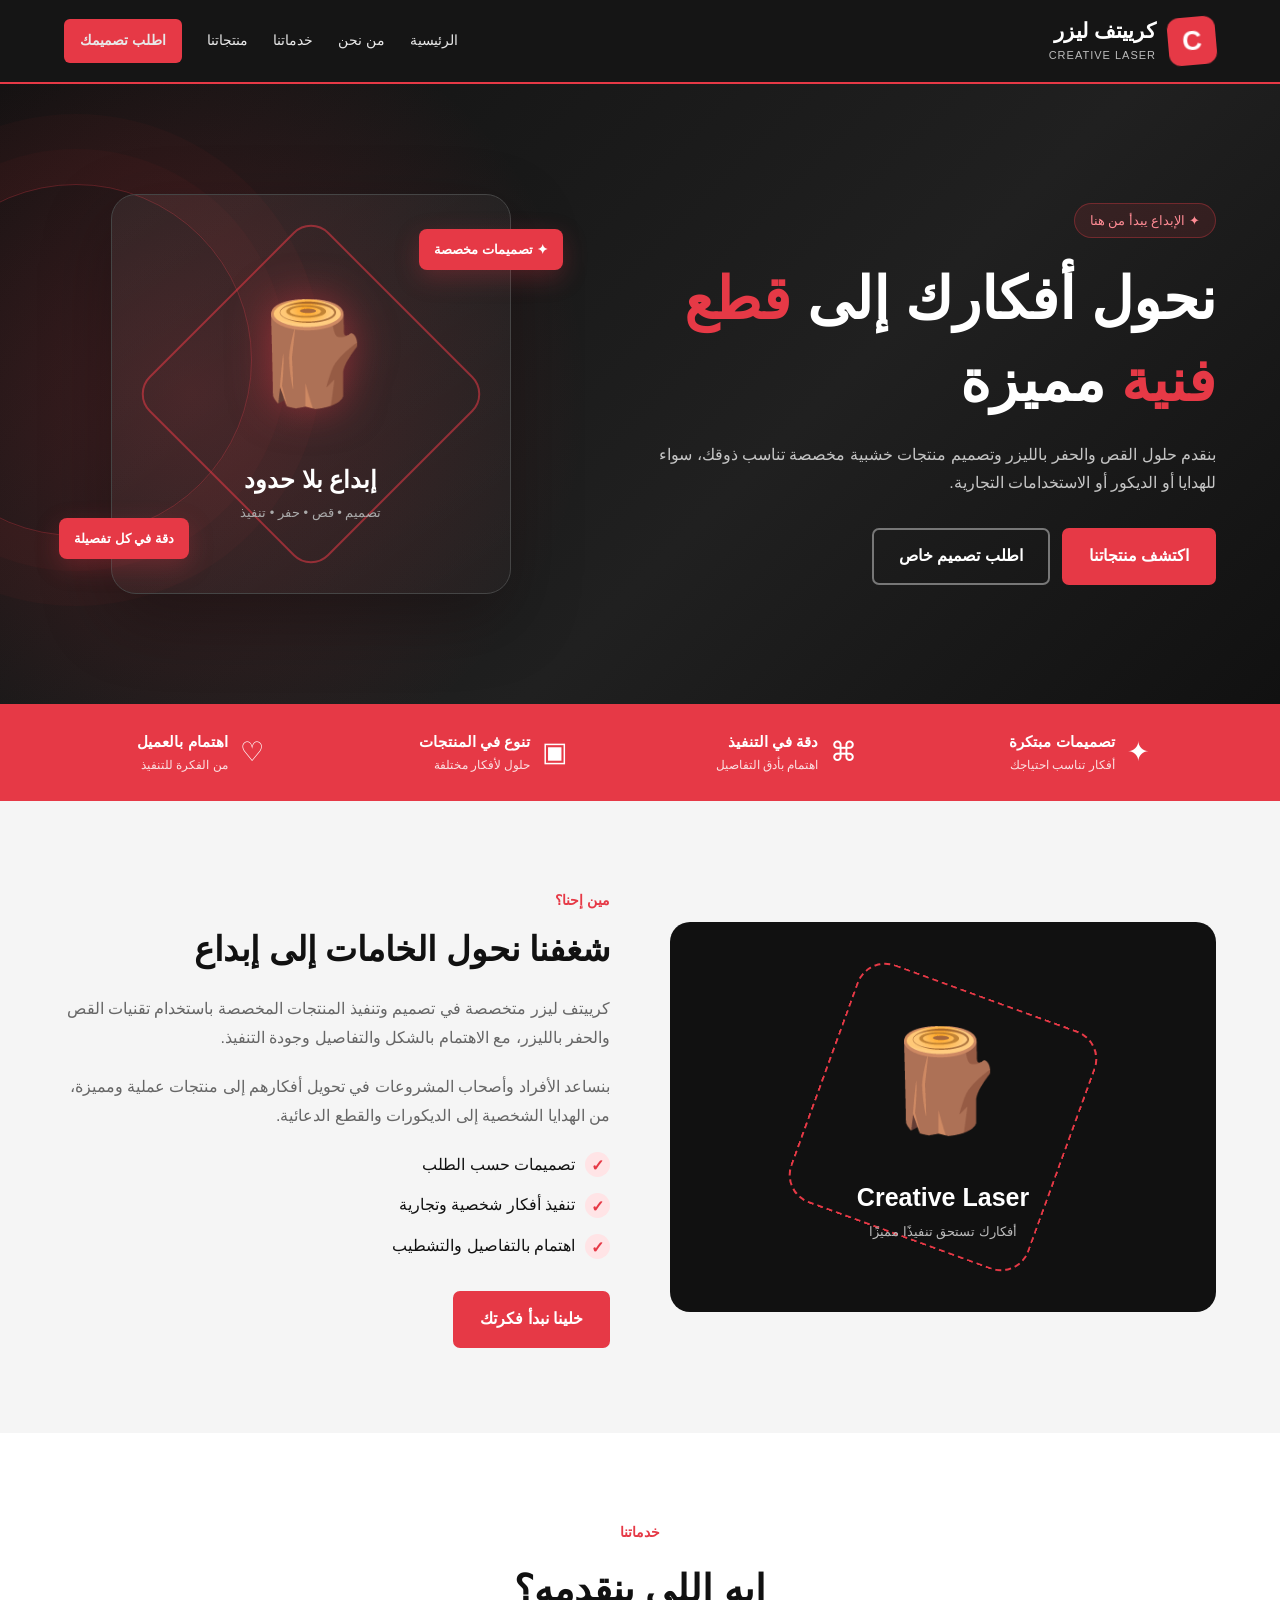
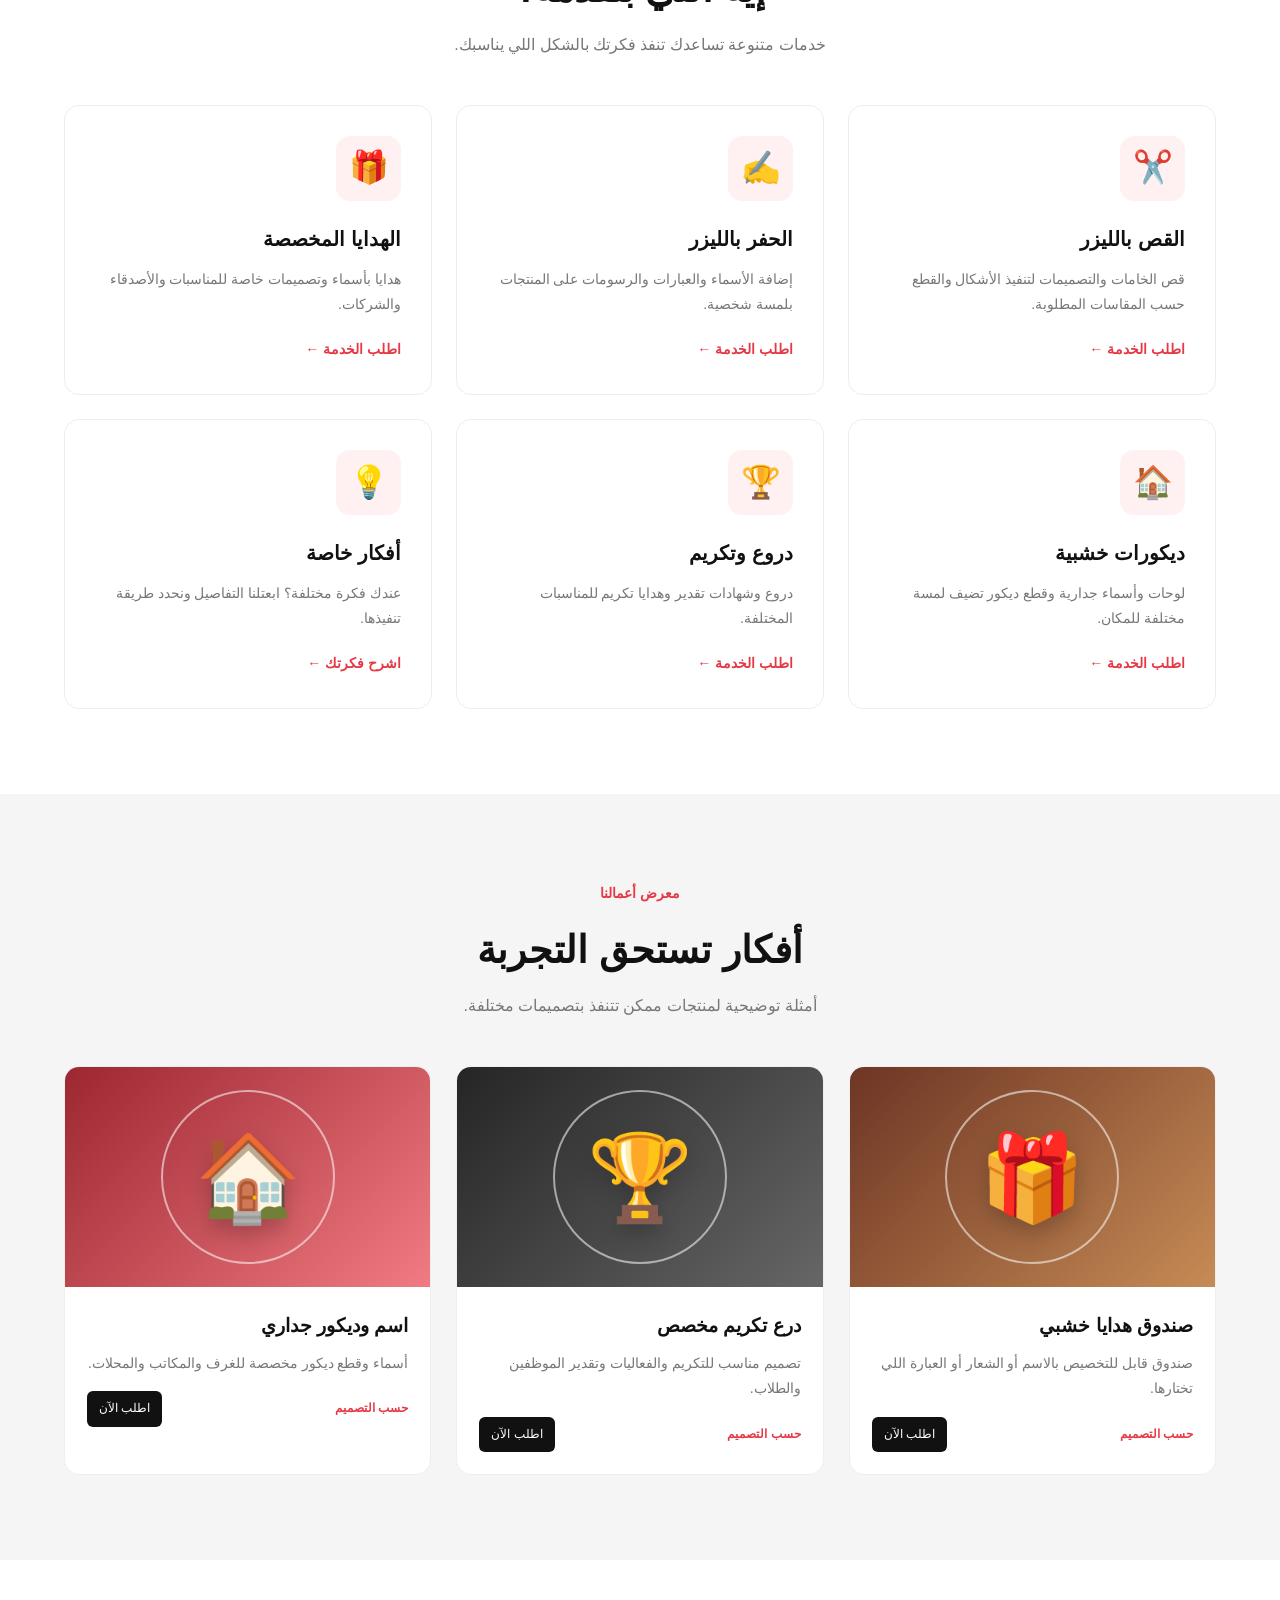
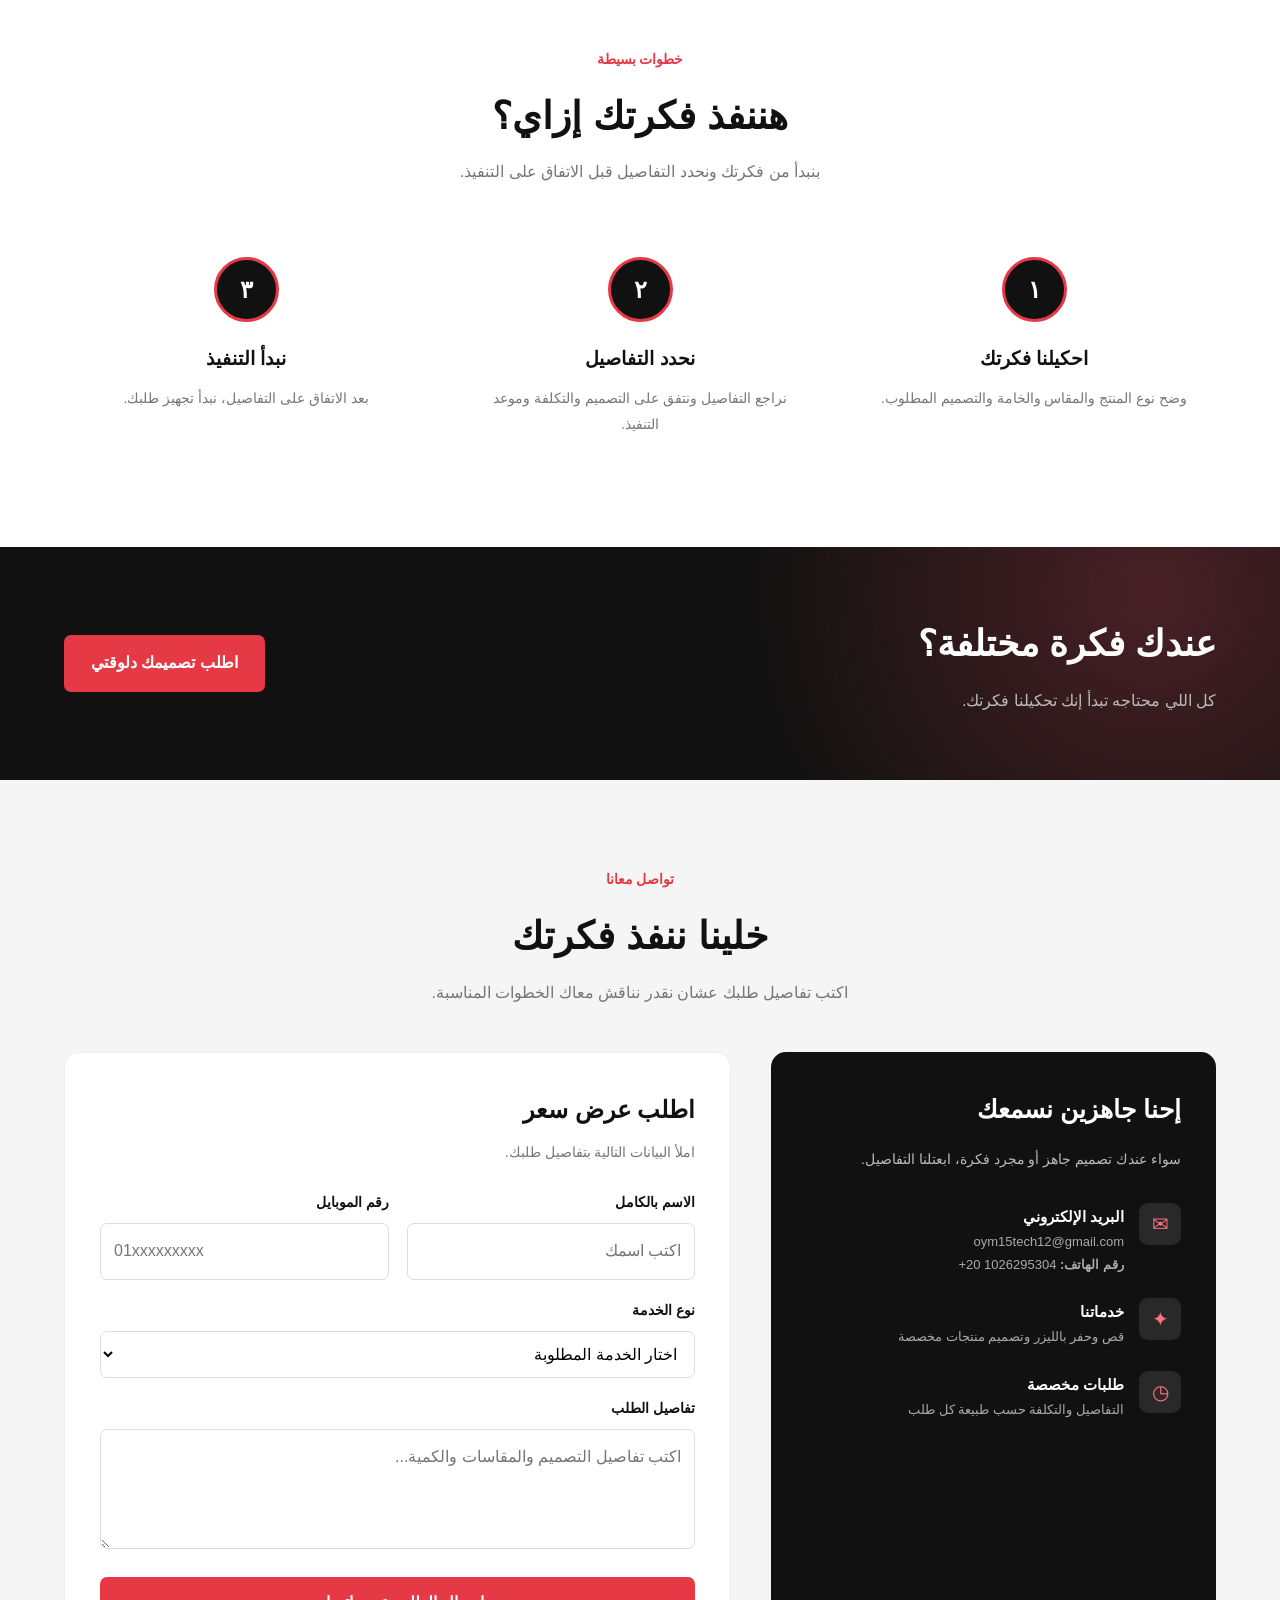
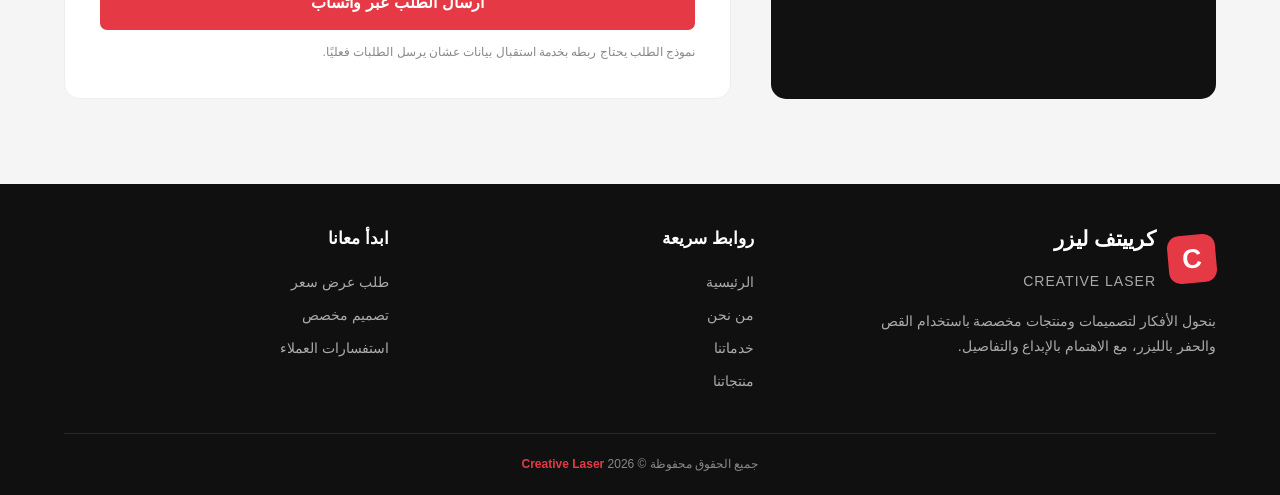
<file: index.html>
<!DOCTYPE html>
<html lang="ar" dir="rtl">
<head>
    <meta charset="UTF-8">
    <meta name="viewport" content="width=device-width, initial-scale=1.0">
    <title>كرييتف ليزر | Creative Laser</title>
    <link rel="stylesheet" href="style.css">
</head>
<body>

    <!-- القائمة الرئيسية -->
    <header>
        <div class="container navbar">
            <a href="#home" class="logo">
                <div class="logo-symbol">C</div>
                <div class="logo-text">
                    <h1>كرييتف ليزر</h1>
                    <p>CREATIVE LASER</p>
                </div>
            </a>

            <nav>
                <a href="#home">الرئيسية</a>
                <a href="#about">من نحن</a>
                <a href="#services">خدماتنا</a>
                <a href="#products">منتجاتنا</a>
                <a href="#contact" class="nav-btn">اطلب تصميمك</a>
            </nav>
        </div>
    </header>

    <!-- الواجهة الرئيسية -->
    <main>
        <section class="hero" id="home">
            <div class="container hero-content">
                <div class="hero-text">
                    <span class="hero-label">✦ الإبداع يبدأ من هنا</span>

                    <h2>
                        نحول أفكارك إلى
                        <strong>قطع فنية</strong>
                        مميزة
                    </h2>

                    <p class="hero-description">
                        بنقدم حلول القص والحفر بالليزر وتصميم منتجات
                        خشبية مخصصة تناسب ذوقك، سواء للهدايا أو
                        الديكور أو الاستخدامات التجارية.
                    </p>

                    <div class="hero-buttons">
                        <a href="#products" class="btn">اكتشف منتجاتنا</a>
                        <a href="#contact" class="btn btn-outline">
                            اطلب تصميم خاص
                        </a>
                    </div>
                </div>

                <div class="hero-art">
                    <div class="laser-card">
                        <div class="laser-icon">🪵</div>
                        <h3>إبداع بلا حدود</h3>
                        <p>تصميم • قص • حفر • تنفيذ</p>
                    </div>

                    <div class="floating-tag tag-one">✦ تصميمات مخصصة</div>
                    <div class="floating-tag tag-two">دقة في كل تفصيلة</div>
                </div>
            </div>
        </section>

        <!-- المميزات -->
        <section class="features-strip">
            <div class="container features-row">
                <div class="feature-item">
                    <span class="feature-icon">✦</span>
                    <div>
                        <h3>تصميمات مبتكرة</h3>
                        <p>أفكار تناسب احتياجك</p>
                    </div>
                </div>

                <div class="feature-item">
                    <span class="feature-icon">⌘</span>
                    <div>
                        <h3>دقة في التنفيذ</h3>
                        <p>اهتمام بأدق التفاصيل</p>
                    </div>
                </div>

                <div class="feature-item">
                    <span class="feature-icon">▣</span>
                    <div>
                        <h3>تنوع في المنتجات</h3>
                        <p>حلول لأفكار مختلفة</p>
                    </div>
                </div>

                <div class="feature-item">
                    <span class="feature-icon">♡</span>
                    <div>
                        <h3>اهتمام بالعميل</h3>
                        <p>من الفكرة للتنفيذ</p>
                    </div>
                </div>
            </div>
        </section>

        <!-- من نحن -->
        <section class="section about" id="about">
            <div class="container about-grid">
                <div class="about-visual">
                    <div class="about-visual-content">
                        <div class="big-icon">🪵</div>
                        <h3>Creative Laser</h3>
                        <p>أفكارك تستحق تنفيذًا مميزًا</p>
                    </div>
                </div>

                <div class="about-text">
                    <span class="small-title">مين إحنا؟</span>
                    <h2>شغفنا نحول الخامات إلى إبداع</h2>

                    <p>
                        كرييتف ليزر متخصصة في تصميم وتنفيذ المنتجات
                        المخصصة باستخدام تقنيات القص والحفر بالليزر،
                        مع الاهتمام بالشكل والتفاصيل وجودة التنفيذ.
                    </p>

                    <p>
                        بنساعد الأفراد وأصحاب المشروعات في تحويل
                        أفكارهم إلى منتجات عملية ومميزة، من الهدايا
                        الشخصية إلى الديكورات والقطع الدعائية.
                    </p>

                    <ul class="about-list">
                        <li><span class="check">✓</span> تصميمات حسب الطلب</li>
                        <li><span class="check">✓</span> تنفيذ أفكار شخصية وتجارية</li>
                        <li><span class="check">✓</span> اهتمام بالتفاصيل والتشطيب</li>
                    </ul>

                    <a href="#contact" class="btn">خلينا نبدأ فكرتك</a>
                </div>
            </div>
        </section>

        <!-- الخدمات -->
        <section class="section" id="services">
            <div class="container">
                <div class="section-heading">
                    <span>خدماتنا</span>
                    <h2>إيه اللي بنقدمه؟</h2>
                    <p>خدمات متنوعة تساعدك تنفذ فكرتك بالشكل اللي يناسبك.</p>
                </div>

                <div class="services-grid">
                    <article class="service-card">
                        <div class="service-icon">✂️</div>
                        <h3>القص بالليزر</h3>
                        <p>قص الخامات والتصميمات لتنفيذ الأشكال والقطع حسب المقاسات المطلوبة.</p>
                        <a href="#contact" class="service-link">اطلب الخدمة ←</a>
                    </article>

                    <article class="service-card">
                        <div class="service-icon">✍️</div>
                        <h3>الحفر بالليزر</h3>
                        <p>إضافة الأسماء والعبارات والرسومات على المنتجات بلمسة شخصية.</p>
                        <a href="#contact" class="service-link">اطلب الخدمة ←</a>
                    </article>

                    <article class="service-card">
                        <div class="service-icon">🎁</div>
                        <h3>الهدايا المخصصة</h3>
                        <p>هدايا بأسماء وتصميمات خاصة للمناسبات والأصدقاء والشركات.</p>
                        <a href="#contact" class="service-link">اطلب الخدمة ←</a>
                    </article>

                    <article class="service-card">
                        <div class="service-icon">🏠</div>
                        <h3>ديكورات خشبية</h3>
                        <p>لوحات وأسماء جدارية وقطع ديكور تضيف لمسة مختلفة للمكان.</p>
                        <a href="#contact" class="service-link">اطلب الخدمة ←</a>
                    </article>

                    <article class="service-card">
                        <div class="service-icon">🏆</div>
                        <h3>دروع وتكريم</h3>
                        <p>دروع وشهادات تقدير وهدايا تكريم للمناسبات المختلفة.</p>
                        <a href="#contact" class="service-link">اطلب الخدمة ←</a>
                    </article>

                    <article class="service-card">
                        <div class="service-icon">💡</div>
                        <h3>أفكار خاصة</h3>
                        <p>عندك فكرة مختلفة؟ ابعتلنا التفاصيل ونحدد طريقة تنفيذها.</p>
                        <a href="#contact" class="service-link">اشرح فكرتك ←</a>
                    </article>
                </div>
            </div>
        </section>

        <!-- المنتجات -->
        <section class="section products" id="products">
            <div class="container">
                <div class="section-heading">
                    <span>معرض أعمالنا</span>
                    <h2>أفكار تستحق التجربة</h2>
                    <p>أمثلة توضيحية لمنتجات ممكن تتنفذ بتصميمات مختلفة.</p>
                </div>

                <div class="products-grid">
                    <article class="product-card">
                        <div class="product-visual product-one">
                            <span>🎁</span>
                        </div>
                        <div class="product-info">
                            <h3>صندوق هدايا خشبي</h3>
                            <p>صندوق قابل للتخصيص بالاسم أو الشعار أو العبارة اللي تختارها.</p>
                            <div class="product-footer">
                                <span>حسب التصميم</span>
                                <a href="#contact">اطلب الآن</a>
                            </div>
                        </div>
                    </article>

                    <article class="product-card">
                        <div class="product-visual product-two">
                            <span>🏆</span>
                        </div>
                        <div class="product-info">
                            <h3>درع تكريم مخصص</h3>
                            <p>تصميم مناسب للتكريم والفعاليات وتقدير الموظفين والطلاب.</p>
                            <div class="product-footer">
                                <span>حسب التصميم</span>
                                <a href="#contact">اطلب الآن</a>
                            </div>
                        </div>
                    </article>

                    <article class="product-card">
                        <div class="product-visual product-three">
                            <span>🏠</span>
                        </div>
                        <div class="product-info">
                            <h3>اسم وديكور جداري</h3>
                            <p>أسماء وقطع ديكور مخصصة للغرف والمكاتب والمحلات.</p>
                            <div class="product-footer">
                                <span>حسب التصميم</span>
                                <a href="#contact">اطلب الآن</a>
                            </div>
                        </div>
                    </article>
                </div>
            </div>
        </section>

        <!-- خطوات العمل -->
        <section class="section">
            <div class="container">
                <div class="section-heading">
                    <span>خطوات بسيطة</span>
                    <h2>هننفذ فكرتك إزاي؟</h2>
                    <p>بنبدأ من فكرتك ونحدد التفاصيل قبل الاتفاق على التنفيذ.</p>
                </div>

                <div class="steps-grid">
                    <div class="step-card">
                        <div class="step-number">١</div>
                        <h3>احكيلنا فكرتك</h3>
                        <p>وضح نوع المنتج والمقاس والخامة والتصميم المطلوب.</p>
                    </div>

                    <div class="step-card">
                        <div class="step-number">٢</div>
                        <h3>نحدد التفاصيل</h3>
                        <p>نراجع التفاصيل ونتفق على التصميم والتكلفة وموعد التنفيذ.</p>
                    </div>

                    <div class="step-card">
                        <div class="step-number">٣</div>
                        <h3>نبدأ التنفيذ</h3>
                        <p>بعد الاتفاق على التفاصيل، نبدأ تجهيز طلبك.</p>
                    </div>
                </div>
            </div>
        </section>

        <!-- دعوة للتواصل -->
        <section class="cta">
            <div class="container cta-content">
                <div>
                    <h2>عندك فكرة مختلفة؟</h2>
                    <p>كل اللي محتاجه تبدأ إنك تحكيلنا فكرتك.</p>
                </div>
                <a href="#contact" class="btn">اطلب تصميمك دلوقتي</a>
            </div>
        </section>

        <!-- التواصل -->
        <section class="section contact" id="contact">
            <div class="container">
                <div class="section-heading">
                    <span>تواصل معانا</span>
                    <h2>خلينا ننفذ فكرتك</h2>
                    <p>اكتب تفاصيل طلبك عشان نقدر نناقش معاك الخطوات المناسبة.</p>
                </div>

                <div class="contact-grid">
                    <div class="contact-info">
                        <h3>إحنا جاهزين نسمعك</h3>
                        <p>سواء عندك تصميم جاهز أو مجرد فكرة، ابعتلنا التفاصيل.</p>

                        <div class="contact-detail">
                            <div class="icon">✉</div>
                            <div>
                                <h4>البريد الإلكتروني</h4>
                                <p>oym15tech12@gmail.com</p>
                                <p>
  <strong>رقم الهاتف:</strong>
  <a href="tel:+201XXXXXXXXX">1026295304 20+</a>
</p>
                            </div>
                        </div>

                        <div class="contact-detail">
                            <div class="icon">✦</div>
                            <div>
                                <h4>خدماتنا</h4>
                                <p>قص وحفر بالليزر وتصميم منتجات مخصصة</p>
                            </div>
                        </div>

                        <div class="contact-detail">
                            <div class="icon">◷</div>
                            <div>
                                <h4>طلبات مخصصة</h4>
                                <p>التفاصيل والتكلفة حسب طبيعة كل طلب</p>
                            </div>
                        </div>
                    </div>

                    <div class="contact-form">
                        <h3>اطلب عرض سعر</h3>
                        <p>املأ البيانات التالية بتفاصيل طلبك.</p>

                        <form action="#" method="post">
                            <div class="form-row">

                                <div class="form-group">
                                    <label for="customer">الاسم بالكامل</label>
                                    <input
                                        type="text"
                                        id="customer"
                                        name="customer"
                                        placeholder="اكتب اسمك"
                                        required
                                    >
                                </div>

                                <div class="form-group">
                                    <label for="phone">رقم الموبايل</label>
                                    <input
                                        type="tel"
                                        id="phone"
                                        name="phone"
                                        placeholder="01xxxxxxxxx"
                                        required
                                    >
                                </div>
                            </div>

                            <div class="form-group">
                                <label for="service">نوع الخدمة</label>
                                <select id="service" name="service" required>
                                    <option value="">اختار الخدمة المطلوبة</option>
                                    <option value="قص بالليزر">قص بالليزر</option>
                                    <option value="حفر بالليزر">حفر بالليزر</option>
                                    <option value="هدايا مخصصة">هدايا مخصصة</option>
                                    <option value="ديكورات خشبية">ديكورات خشبية</option>
                                    <option value="دروع تكريم">دروع تكريم</option>
                                    <option value="خدمة أخرى">خدمة أخرى</option>
                                </select>
                            </div>

                            <div class="form-group">
                                <label for="details">تفاصيل الطلب</label>
                                <textarea
                                    id="details"
                                    name="details"
                                    placeholder="اكتب تفاصيل التصميم والمقاسات والكمية..."
                                    required
                                ></textarea>
                            </div>

                            <button type="submit" class="btn submit-btn">
                                ارسال الطلب عبر واتساب
                            </button>

                            <p class="form-note">
                                نموذج الطلب يحتاج ربطه بخدمة استقبال بيانات
                                عشان يرسل الطلبات فعليًا.
                            </p>
                        </form>
                    </div>
                </div>
            </div>
        </section>
    </main>

    <!-- الفوتر -->
    <footer>
        <div class="container">
            <div class="footer-grid">
                <div class="footer-about">
                    <a href="#home" class="logo">
                        <div class="logo-symbol">C</div>
                        <div class="logo-text">
                            <h1>كرييتف ليزر</h1>
                            <p>CREATIVE LASER</p>
                        </div>
                    </a>

                    <p>
                        بنحول الأفكار لتصميمات ومنتجات مخصصة باستخدام
                        القص والحفر بالليزر، مع الاهتمام بالإبداع والتفاصيل.
                    </p>
                </div>

                <div class="footer-column">
                    <h3>روابط سريعة</h3>
                    <a href="#home">الرئيسية</a>
                    <a href="#about">من نحن</a>
                    <a href="#services">خدماتنا</a>
                    <a href="#products">منتجاتنا</a>
                </div>

                <div class="footer-column">
                    <h3>ابدأ معانا</h3>
                    <a href="#contact">طلب عرض سعر</a>
                    <a href="#contact">تصميم مخصص</a>
                    <a href="#contact">استفسارات العملاء</a>
                </div>
            </div>

            <div class="copyright">
                جميع الحقوق محفوظة © 2026
                <strong>Creative Laser</strong>
            </div>
        </div>
    </footer>
    
<script>
document.getElementById("contactForm").addEventListener("submit", function (e) {
    e.preventDefault();

    const name = document.getElementById("customerName").value.trim();
    const phone = document.getElementById("customerPhone").value.trim();
    const message = document.getElementById("customerMessage").value.trim();

    const companyNumber = "201026295304";

    const whatsappMessage =
        "طلب جديد من موقع Creative Laser\n\n" +
        "الاسم: " + name + "\n" +
        "رقم العميل: " + phone + "\n" +
        "تفاصيل الطلب: " + message;

    const url =
        "https://wa.me/" + companyNumber +
        "?text=" + encodeURIComponent(whatsappMessage);

    window.open(url, "_blank");
});
</script>
</body>


</body>
</html>
</file>
<file: style.css>
* {
    margin: 0;
    padding: 0;
    box-sizing: border-box;
}

:root {
    --red: #e63946;
    --dark-red: #b91c2b;
    --black: #111111;
    --dark: #191919;
    --white: #ffffff;
    --gray: #a5a5a5;
    --light: #f5f5f5;
}

html {
    scroll-behavior: smooth;
}

body {
    font-family: Tahoma, Arial, sans-serif;
    background: var(--white);
    color: var(--black);
    line-height: 1.8;
}

a {
    text-decoration: none;
    color: inherit;
}

button,
input,
select,
textarea {
    font: inherit;
}

.container {
    width: 90%;
    max-width: 1200px;
    margin: auto;
}

.section {
    padding: 85px 0;
}

.section-heading {
    text-align: center;
    margin-bottom: 45px;
}

.section-heading span {
    color: var(--red);
    font-size: 14px;
    font-weight: bold;
}

.section-heading h2 {
    font-size: clamp(26px, 4vw, 38px);
    margin: 8px 0;
}

.section-heading p {
    color: #777;
    max-width: 600px;
    margin: auto;
}

.btn {
    display: inline-block;
    border: 2px solid var(--red);
    background: var(--red);
    color: white;
    padding: 12px 25px;
    border-radius: 7px;
    font-weight: bold;
    cursor: pointer;
    transition: 0.3s;
}

.btn:hover {
    background: var(--dark-red);
    border-color: var(--dark-red);
    transform: translateY(-3px);
}

.btn-outline {
    background: transparent;
    color: white;
    border-color: #777;
}

.btn-outline:hover {
    background: white;
    color: var(--black);
    border-color: white;
}

/* القائمة الرئيسية */
header {
    background: rgba(17, 17, 17, 0.98);
    color: white;
    position: sticky;
    top: 0;
    z-index: 1000;
    border-bottom: 2px solid var(--red);
}

.navbar {
    min-height: 82px;
    display: flex;
    align-items: center;
    justify-content: space-between;
    gap: 20px;
}

.logo {
    display: flex;
    align-items: center;
    gap: 12px;
}

.logo-symbol {
    width: 48px;
    height: 48px;
    background: var(--red);
    display: grid;
    place-items: center;
    border-radius: 12px;
    font-size: 27px;
    font-weight: bold;
    transform: rotate(-5deg);
}

.logo-text h1 {
    font-size: 21px;
    line-height: 1.4;
}

.logo-text p {
    font-size: 11px;
    color: #bcbcbc;
    letter-spacing: 1px;
}

nav {
    display: flex;
    align-items: center;
    gap: 25px;
}

nav a {
    color: #e8e8e8;
    font-size: 14px;
    transition: 0.3s;
}

nav a:hover {
    color: var(--red);
}

.nav-btn {
    padding: 9px 16px;
    border-radius: 6px;
    background: var(--red);
    font-weight: bold;
}

.nav-btn:hover {
    color: white;
    background: var(--dark-red);
}

/* الواجهة الرئيسية */
.hero {
    min-height: 620px;
    display: flex;
    align-items: center;
    color: white;
    background:
        radial-gradient(
            circle at 15% 50%,
            rgba(230, 57, 70, 0.20),
            transparent 35%
        ),
        linear-gradient(135deg, #111111, #202020 60%, #111111);
    overflow: hidden;
    position: relative;
}

.hero::before {
    content: "";
    position: absolute;
    width: 350px;
    height: 350px;
    border: 1px solid rgba(230, 57, 70, 0.3);
    border-radius: 50%;
    left: -100px;
    top: 100px;
    box-shadow:
        0 0 0 35px rgba(230, 57, 70, 0.03),
        0 0 0 70px rgba(230, 57, 70, 0.03);
}

.hero-content {
    display: grid;
    grid-template-columns: 1.1fr 0.9fr;
    align-items: center;
    gap: 55px;
    padding: 75px 0;
    position: relative;
    z-index: 1;
}

.hero-label {
    display: inline-block;
    color: #ff8b94;
    background: rgba(230, 57, 70, 0.12);
    border: 1px solid rgba(230, 57, 70, 0.35);
    border-radius: 30px;
    padding: 5px 15px;
    font-size: 13px;
    margin-bottom: 20px;
}

.hero h2 {
    font-size: clamp(35px, 5vw, 58px);
    line-height: 1.4;
    margin-bottom: 20px;
}

.hero h2 strong {
    color: var(--red);
}

.hero-description {
    color: #c5c5c5;
    font-size: 16px;
    max-width: 570px;
    margin-bottom: 30px;
}

.hero-buttons {
    display: flex;
    flex-wrap: wrap;
    gap: 12px;
}

.hero-art {
    min-height: 370px;
    display: grid;
    place-items: center;
    position: relative;
}

.laser-card {
    width: 100%;
    max-width: 400px;
    aspect-ratio: 1 / 1;
    border: 1px solid #454545;
    border-radius: 25px;
    background: linear-gradient(
        145deg,
        rgba(255, 255, 255, 0.06),
        rgba(255, 255, 255, 0.01)
    );
    display: flex;
    flex-direction: column;
    justify-content: center;
    align-items: center;
    text-align: center;
    position: relative;
    overflow: hidden;
    box-shadow: 0 25px 70px rgba(0, 0, 0, 0.3);
}

.laser-card::before {
    content: "";
    position: absolute;
    width: 250px;
    height: 250px;
    border: 2px solid rgba(230, 57, 70, 0.55);
    transform: rotate(45deg);
    border-radius: 25px;
}

.laser-icon {
    position: relative;
    font-size: 100px;
    filter: drop-shadow(0 0 20px rgba(230, 57, 70, 0.5));
}

.laser-card h3 {
    position: relative;
    font-size: 24px;
    margin-top: 15px;
}

.laser-card p {
    position: relative;
    color: #aaa;
    font-size: 13px;
}

.floating-tag {
    position: absolute;
    background: var(--red);
    color: white;
    padding: 9px 15px;
    border-radius: 8px;
    font-size: 13px;
    font-weight: bold;
    box-shadow: 0 8px 25px rgba(230, 57, 70, 0.25);
}

.tag-one {
    top: 35px;
    right: -5px;
}

.tag-two {
    bottom: 35px;
    left: -5px;
}

/* المميزات */
.features-strip {
    background: var(--red);
    color: white;
    padding: 24px 0;
}

.features-row {
    display: grid;
    grid-template-columns: repeat(4, 1fr);
    gap: 20px;
}

.feature-item {
    display: flex;
    align-items: center;
    justify-content: center;
    gap: 12px;
}

.feature-icon {
    font-size: 27px;
}

.feature-item h3 {
    font-size: 15px;
}

.feature-item p {
    font-size: 12px;
    opacity: 0.85;
}

/* من نحن */
.about {
    background: var(--light);
}

.about-grid {
    display: grid;
    grid-template-columns: 1fr 1fr;
    gap: 60px;
    align-items: center;
}

.about-visual {
    background: var(--black);
    border-radius: 20px;
    min-height: 390px;
    display: grid;
    place-items: center;
    padding: 35px;
    color: white;
    position: relative;
    overflow: hidden;
}

.about-visual::before {
    content: "";
    width: 250px;
    height: 250px;
    border: 2px dashed var(--red);
    position: absolute;
    transform: rotate(20deg);
    border-radius: 30px;
}

.about-visual-content {
    text-align: center;
    position: relative;
}

.about-visual-content .big-icon {
    font-size: 100px;
}

.about-visual-content h3 {
    font-size: 25px;
    margin-top: 5px;
}

.about-visual-content p {
    color: #bbb;
    font-size: 13px;
}

.about-text .small-title {
    color: var(--red);
    font-weight: bold;
    font-size: 14px;
}

.about-text h2 {
    font-size: 34px;
    line-height: 1.5;
    margin: 10px 0 20px;
}

.about-text > p {
    color: #666;
    margin-bottom: 20px;
}

.about-list {
    list-style: none;
    margin: 20px 0 30px;
}

.about-list li {
    margin: 12px 0;
    display: flex;
    gap: 10px;
    align-items: center;
}

.check {
    width: 25px;
    height: 25px;
    display: grid;
    place-items: center;
    background: #ffe4e6;
    color: var(--red);
    border-radius: 50%;
    flex-shrink: 0;
    font-weight: bold;
}

/* الخدمات */
.services-grid {
    display: grid;
    grid-template-columns: repeat(3, 1fr);
    gap: 24px;
}

.service-card {
    padding: 30px;
    border: 1px solid #ededed;
    border-radius: 15px;
    background: white;
    transition: 0.3s;
}

.service-card:hover {
    transform: translateY(-8px);
    border-color: var(--red);
    box-shadow: 0 15px 40px rgba(0, 0, 0, 0.07);
}

.service-icon {
    width: 65px;
    height: 65px;
    background: #fff0f1;
    border-radius: 14px;
    display: grid;
    place-items: center;
    font-size: 32px;
    margin-bottom: 20px;
}

.service-card h3 {
    font-size: 20px;
    margin-bottom: 10px;
}

.service-card p {
    color: #777;
    font-size: 14px;
    margin-bottom: 18px;
}

.service-link {
    color: var(--red);
    font-size: 14px;
    font-weight: bold;
}

/* المنتجات */
.products {
    background: var(--light);
}

.products-grid {
    display: grid;
    grid-template-columns: repeat(3, 1fr);
    gap: 25px;
}

.product-card {
    background: white;
    border-radius: 15px;
    overflow: hidden;
    border: 1px solid #eee;
    transition: 0.3s;
}

.product-card:hover {
    transform: translateY(-5px);
    box-shadow: 0 15px 35px rgba(0, 0, 0, 0.08);
}

.product-visual {
    min-height: 220px;
    display: grid;
    place-items: center;
    position: relative;
    overflow: hidden;
}

.product-visual::before {
    content: "";
    position: absolute;
    width: 170px;
    height: 170px;
    border: 2px solid rgba(255, 255, 255, 0.55);
    border-radius: 50%;
}

.product-visual span {
    position: relative;
    font-size: 85px;
    filter: drop-shadow(0 10px 10px rgba(0, 0, 0, 0.2));
}

.product-one {
    background: linear-gradient(135deg, #6d3524, #c68b55);
}

.product-two {
    background: linear-gradient(135deg, #252525, #666);
}

.product-three {
    background: linear-gradient(135deg, #9c2731, #f17b82);
}

.product-info {
    padding: 22px;
}

.product-info h3 {
    font-size: 19px;
    margin-bottom: 8px;
}

.product-info p {
    color: #777;
    font-size: 14px;
    margin-bottom: 15px;
}

.product-footer {
    display: flex;
    align-items: center;
    justify-content: space-between;
    gap: 10px;
}

.product-footer span {
    font-size: 12px;
    color: var(--red);
    font-weight: bold;
}

.product-footer a {
    color: white;
    background: var(--black);
    border-radius: 6px;
    padding: 7px 12px;
    font-size: 12px;
    transition: 0.3s;
}

.product-footer a:hover {
    background: var(--red);
}

/* خطوات العمل */
.steps-grid {
    display: grid;
    grid-template-columns: repeat(3, 1fr);
    gap: 30px;
}

.step-card {
    text-align: center;
    padding: 25px;
}

.step-number {
    width: 65px;
    height: 65px;
    background: var(--black);
    color: white;
    border: 3px solid var(--red);
    border-radius: 50%;
    display: grid;
    place-items: center;
    font-size: 24px;
    font-weight: bold;
    margin: 0 auto 20px;
}

.step-card h3 {
    margin-bottom: 10px;
    font-size: 19px;
}

.step-card p {
    color: #777;
    font-size: 14px;
}

/* دعوة للتواصل */
.cta {
    background:
        radial-gradient(circle at 90% 20%, #482025, transparent 35%),
        var(--black);
    color: white;
    padding: 65px 0;
}

.cta-content {
    display: flex;
    align-items: center;
    justify-content: space-between;
    gap: 30px;
}

.cta h2 {
    font-size: clamp(25px, 4vw, 36px);
    margin-bottom: 10px;
}

.cta p {
    color: #bbb;
}

/* نموذج التواصل */
.contact {
    background: var(--light);
}

.contact-grid {
    display: grid;
    grid-template-columns: 0.8fr 1.2fr;
    gap: 40px;
}

.contact-info {
    background: var(--black);
    color: white;
    padding: 35px;
    border-radius: 15px;
}

.contact-info h3 {
    font-size: 25px;
    margin-bottom: 15px;
}

.contact-info > p {
    color: #bbb;
    margin-bottom: 30px;
    font-size: 14px;
}

.contact-detail {
    display: flex;
    gap: 15px;
    align-items: flex-start;
    margin: 22px 0;
}

.contact-detail .icon {
    width: 42px;
    height: 42px;
    background: #292929;
    color: #ff727c;
    border-radius: 9px;
    display: grid;
    place-items: center;
    flex-shrink: 0;
    font-size: 20px;
}

.contact-detail h4 {
    font-size: 15px;
}

.contact-detail p {
    color: #aaa;
    font-size: 13px;
}

.contact-form {
    background: white;
    padding: 35px;
    border-radius: 15px;
    border: 1px solid #eee;
}

.contact-form h3 {
    font-size: 24px;
    margin-bottom: 8px;
}

.contact-form > p {
    color: #777;
    font-size: 14px;
    margin-bottom: 25px;
}

.form-row {
    display: grid;
    grid-template-columns: 1fr 1fr;
    gap: 18px;
}

.form-group {
    margin-bottom: 18px;
}

.form-group label {
    display: block;
    font-size: 14px;
    font-weight: bold;
    margin-bottom: 8px;
}

.form-group input,
.form-group select,
.form-group textarea {
    width: 100%;
    padding: 13px;
    border: 1px solid #ddd;
    border-radius: 7px;
    outline: none;
    background: #fff;
    transition: 0.3s;
}

.form-group input:focus,
.form-group select:focus,
.form-group textarea:focus {
    border-color: var(--red);
    box-shadow: 0 0 0 3px rgba(230, 57, 70, 0.08);
}

.form-group textarea {
    min-height: 120px;
    resize: vertical;
}

.submit-btn {
    width: 100%;
    border: none;
}

.form-note {
    color: #888;
    font-size: 12px;
    margin-top: 12px;
}

/* الفوتر */
footer {
    background: #101010;
    color: white;
    padding: 40px 0 20px;
}

.footer-grid {
    display: grid;
    grid-template-columns: 1.3fr 1fr 1fr;
    gap: 40px;
    padding-bottom: 30px;
}

.footer-about p {
    color: #aaa;
    font-size: 14px;
    margin-top: 15px;
    max-width: 360px;
}

.footer-column h3 {
    font-size: 17px;
    margin-bottom: 15px;
    color: white;
}

.footer-column a {
    display: block;
    color: #aaa;
    font-size: 14px;
    margin: 8px 0;
    transition: 0.3s;
}

.footer-column a:hover {
    color: var(--red);
}

.copyright {
    border-top: 1px solid #292929;
    padding-top: 20px;
    text-align: center;
    color: #888;
    font-size: 12px;
}

.copyright strong {
    color: var(--red);
}

/* التابلت */
@media (max-width: 900px) {
    .navbar {
        flex-wrap: wrap;
        justify-content: center;
        padding: 15px 0;
    }

    nav {
        justify-content: center;
        flex-wrap: wrap;
        gap: 15px;
    }

    .hero-content {
        grid-template-columns: 1fr;
        text-align: center;
        gap: 25px;
    }

    .hero-description {
        margin-right: auto;
        margin-left: auto;
    }

    .hero-buttons {
        justify-content: center;
    }

    .hero-art {
        max-width: 430px;
        width: 100%;
        margin: auto;
    }

    .about-grid {
        grid-template-columns: 1fr;
        gap: 35px;
    }

    .services-grid,
    .products-grid {
        grid-template-columns: repeat(2, 1fr);
    }

    .contact-grid {
        grid-template-columns: 1fr;
    }

    .features-row {
        grid-template-columns: repeat(2, 1fr);
    }

    .footer-grid {
        grid-template-columns: 1fr 1fr;
    }
}

/* الموبايل */
@media (max-width: 560px) {
    .container {
        width: 92%;
    }

    .section {
        padding: 60px 0;
    }

    .logo-text h1 {
        font-size: 18px;
    }

    nav {
        gap: 10px 15px;
    }

    nav a {
        font-size: 12px;
    }

    .nav-btn {
        padding: 6px 10px;
    }

    .hero {
        min-height: auto;
    }

    .hero-content {
        padding: 55px 0;
    }

    .hero h2 {
        font-size: 34px;
    }

    .hero-description {
        font-size: 14px;
    }

    .hero-art {
        min-height: 300px;
    }

    .laser-card {
        max-width: 300px;
    }

    .laser-icon {
        font-size: 75px;
    }

    .laser-card h3 {
        font-size: 20px;
    }

    .floating-tag {
        font-size: 11px;
        padding: 7px 10px;
    }

    .features-row {
        gap: 20px 10px;
    }

    .feature-item {
        justify-content: flex-start;
    }

    .feature-item h3 {
        font-size: 12px;
    }

    .feature-item p {
        font-size: 10px;
    }

    .services-grid,
    .products-grid,
    .steps-grid {
        grid-template-columns: 1fr;
    }

    .service-card {
        padding: 25px;
    }

    .about-visual {
        min-height: 300px;
    }

    .about-text h2 {
        font-size: 28px;
    }

    .cta-content {
        flex-direction: column;
        align-items: flex-start;
    }

    .form-row {
        grid-template-columns: 1fr;
        gap: 0;
    }

    .contact-form,
    .contact-info {
        padding: 24px;
    }

    .footer-grid {
        grid-template-columns: 1fr;
        gap: 25px;
    }
}

#contactForm {
    display: grid;
    gap: 15px;
}

#contactForm input,
#contactForm textarea {
    width: 100%;
    padding: 14px;
    border: 1px solid #ddd;
    border-radius: 10px;
    font-family: inherit;
    font-size: 15px;
}

#contactForm textarea {
    min-height: 120px;
    resize: vertical;
}

#contactForm button {
    padding: 14px;
    border: none;
    border-radius: 10px;
    background: #25D366;
    color: white;
    font-family: inherit;
    font-size: 16px;
    font-weight: bold;
    cursor: pointer;
}

#contactForm button:hover {
    background: #1da851;
}
</file>
